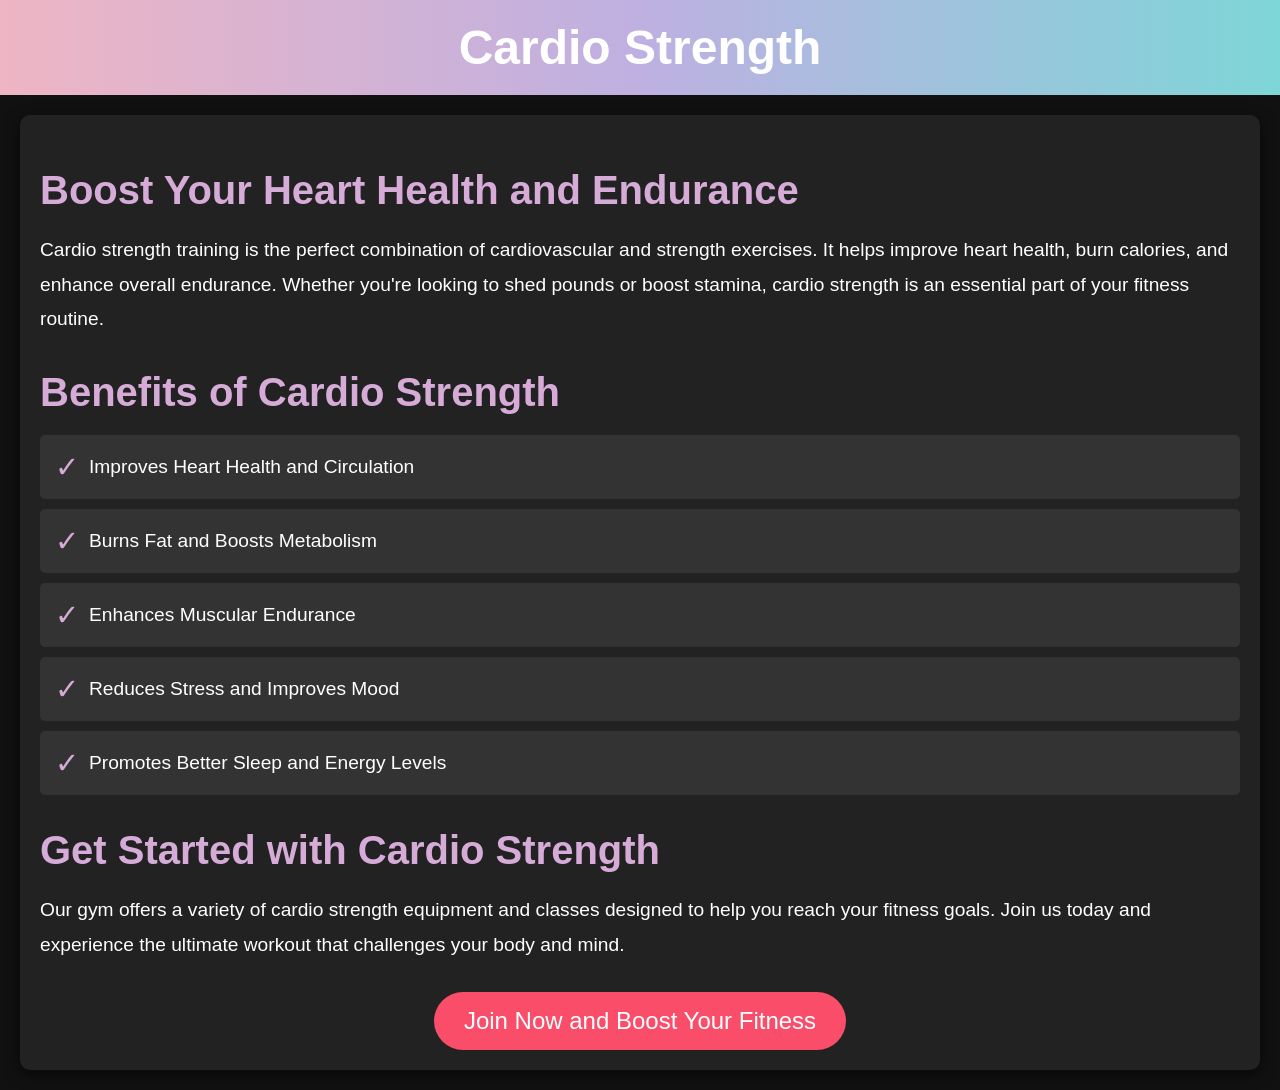
<file: Fitness_Point_28-09-24-main/cardio.html>
<!DOCTYPE html>
<html lang="en">
<head>
    <meta charset="UTF-8">
    <meta name="viewport" content="width=device-width, initial-scale=1.0">
    <title>Cardio Strength | Gym Zone</title>
    <style>
        /* General Styles */
        body {
            font-family: 'Roboto', sans-serif;
            margin: 0;
            padding: 0;
            background-color: #111;
            color: #fff;
        }

        header {
            background: linear-gradient(to right, #eeb5c4, #beb0e1, #7ed6d8);
            padding: 20px 0;
            text-align: center;
        }

        header h1 {
            font-size: 3em;
            margin: 0;
            color: #ffffff;
        }

        .content {
            max-width: 1200px;
            margin: 20px auto;
            padding: 20px;
            background-color: #222;
            border-radius: 10px;
            box-shadow: 0 4px 15px rgba(0, 0, 0, 0.6);
        }

        .content h2 {
            font-size: 2.5em;
            color: #d6abd8;
            margin-bottom: 20px;
        }

        .content p {
            line-height: 1.8;
            font-size: 1.2em;
            margin-bottom: 20px;
        }

        .benefits-list {
            list-style-type: none;
            padding: 0;
        }

        .benefits-list li {
            background-color: #333;
            margin-bottom: 10px;
            padding: 15px;
            border-radius: 5px;
            display: flex;
            align-items: center;
            font-size: 1.2em;
        }

        .benefits-list li span {
            font-size: 1.5em;
            color: #d6abd8;
            margin-right: 10px;
        }

        .cta {
            text-align: center;
            margin-top: 30px;
        }

        .cta a {
            display: inline-block;
            text-decoration: none;
            background-color: #f94d6a;
            color: #fff;
            padding: 15px 30px;
            border-radius: 50px;
            font-size: 1.5em;
            transition: all 0.3s ease;
        }

        .cta a:hover {
            background-color: #ff6b6b;
        }

        @media (max-width: 768px) {
            .content {
                padding: 15px;
            }

            header h1 {
                font-size: 2em;
            }
        }
    </style>
</head>
<body>
    <header>
        <h1>Cardio Strength</h1>
    </header>

    <div class="content">
        <h2>Boost Your Heart Health and Endurance</h2>
        <p>Cardio strength training is the perfect combination of cardiovascular and strength exercises. It helps improve heart health, burn calories, and enhance overall endurance. Whether you're looking to shed pounds or boost stamina, cardio strength is an essential part of your fitness routine.</p>

        <h2>Benefits of Cardio Strength</h2>
        <ul class="benefits-list">
            <li><span>&#10003;</span> Improves Heart Health and Circulation</li>
            <li><span>&#10003;</span> Burns Fat and Boosts Metabolism</li>
            <li><span>&#10003;</span> Enhances Muscular Endurance</li>
            <li><span>&#10003;</span> Reduces Stress and Improves Mood</li>
            <li><span>&#10003;</span> Promotes Better Sleep and Energy Levels</li>
        </ul>

        <h2>Get Started with Cardio Strength</h2>
        <p>Our gym offers a variety of cardio strength equipment and classes designed to help you reach your fitness goals. Join us today and experience the ultimate workout that challenges your body and mind.</p>

        <div class="cta">
            <a href="index.html">Join Now and Boost Your Fitness</a>
        </div>
    </div>
</body>
</html>
</file>
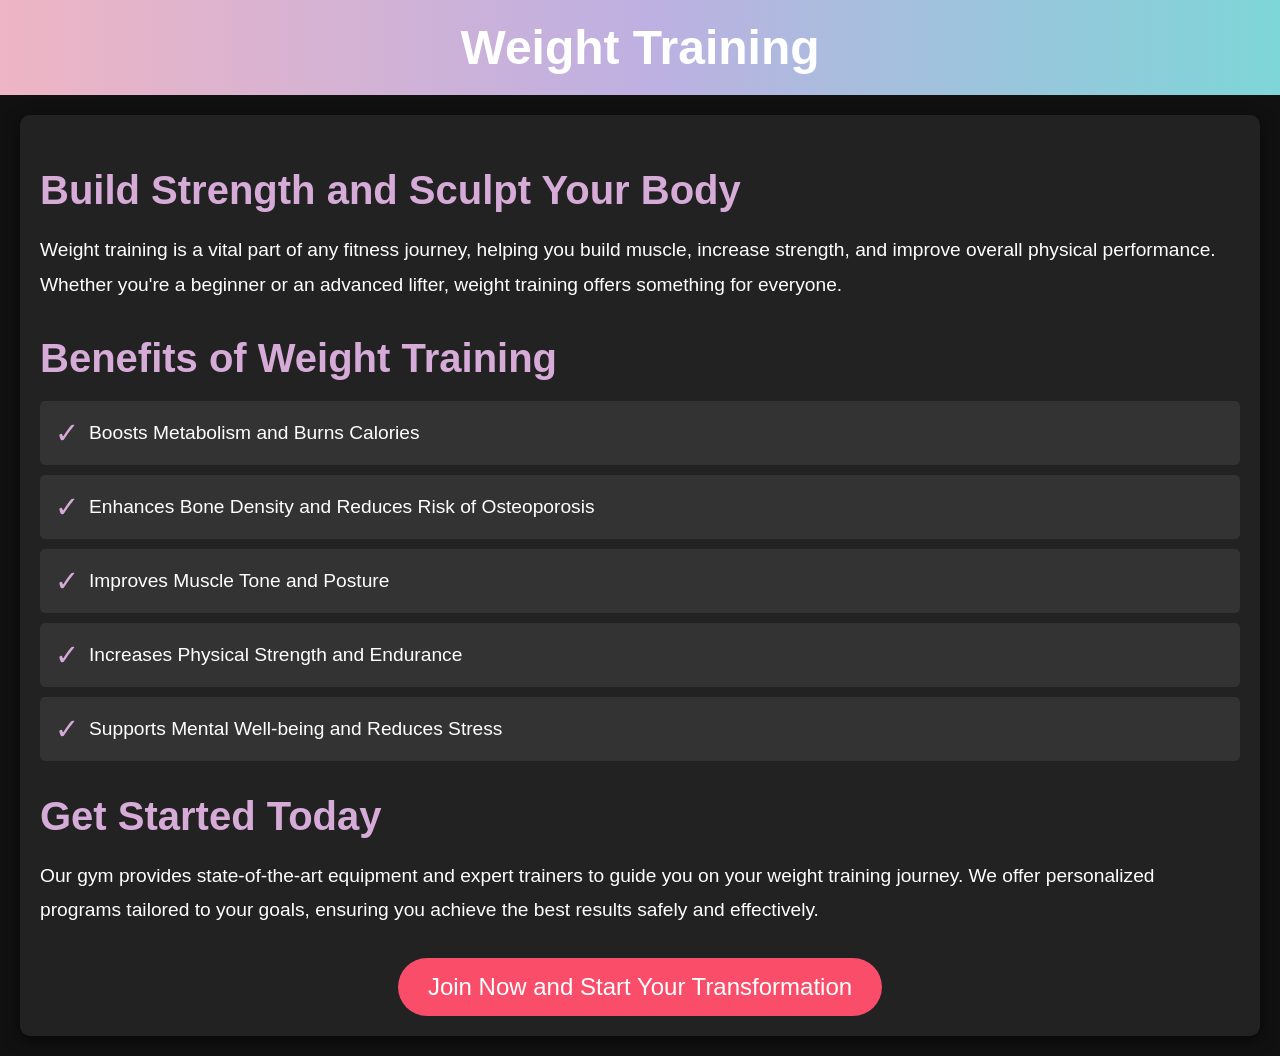
<file: Fitness_Point_28-09-24-main/weight_training.html>
<!DOCTYPE html>
<html lang="en">
<head>
    <meta charset="UTF-8">
    <meta name="viewport" content="width=device-width, initial-scale=1.0">
    <title>Weight Training | Gym Zone</title>
    <style>
        /* General Styles */
        body {
            font-family: 'Roboto', sans-serif;
            margin: 0;
            padding: 0;
            background-color: #111;
            color: #fff;
        }

        header {
            background: linear-gradient(to right, #eeb5c4, #beb0e1, #7ed6d8);
            padding: 20px 0;
            text-align: center;
        }

        header h1 {
            font-size: 3em;
            margin: 0;
            color:#ffffff;
        }

        .content {
            max-width: 1200px;
            margin: 20px auto;
            padding: 20px;
            background-color: #222;
            border-radius: 10px;
            box-shadow: 0 4px 15px rgba(0, 0, 0, 0.6);
        }

        .content h2 {
            font-size: 2.5em;
            color:#d6abd8;

            margin-bottom: 20px;
        }

        .content p {
            line-height: 1.8;
            font-size: 1.2em;
            margin-bottom: 20px;
        }

        .benefits-list {
            list-style-type: none;
            padding: 0;
        }

        .benefits-list li {
            background-color: #333;
            margin-bottom: 10px;
            padding: 15px;
            border-radius: 5px;
            display: flex;
            align-items: center;
            font-size: 1.2em;
        }

        .benefits-list li span {
            font-size: 1.5em;
            color: #d6abd8;
            margin-right: 10px;
        }

        .cta {
            text-align: center;
            margin-top: 30px;
        }

        .cta a {
            display: inline-block;
            text-decoration: none;
            background-color: #f94d6a;
            color: #fff;
            padding: 15px 30px;
            border-radius: 50px;
            font-size: 1.5em;
            transition: all 0.3s ease;
        }

        .cta a:hover {
            background-color: #ff6b6b;
        }

        @media (max-width: 768px) {
            .content {
                padding: 15px;
            }

            header h1 {
                font-size: 2em;
            }
        }
    </style>
</head>
<body>
    <header>
        <h1>Weight Training</h1>
    </header>

    <div class="content">
        <h2>Build Strength and Sculpt Your Body</h2>
        <p>Weight training is a vital part of any fitness journey, helping you build muscle, increase strength, and improve overall physical performance. Whether you're a beginner or an advanced lifter, weight training offers something for everyone.</p>

        <h2>Benefits of Weight Training</h2>
        <ul class="benefits-list">
            <li><span>&#10003;</span> Boosts Metabolism and Burns Calories</li>
            <li><span>&#10003;</span> Enhances Bone Density and Reduces Risk of Osteoporosis</li>
            <li><span>&#10003;</span> Improves Muscle Tone and Posture</li>
            <li><span>&#10003;</span> Increases Physical Strength and Endurance</li>
            <li><span>&#10003;</span> Supports Mental Well-being and Reduces Stress</li>
        </ul>

        <h2>Get Started Today</h2>
        <p>Our gym provides state-of-the-art equipment and expert trainers to guide you on your weight training journey. We offer personalized programs tailored to your goals, ensuring you achieve the best results safely and effectively.</p>

        <div class="cta">
            <a href="index.html">Join Now and Start Your Transformation</a>
        </div>
    </div>
</body>
</html>
</file>
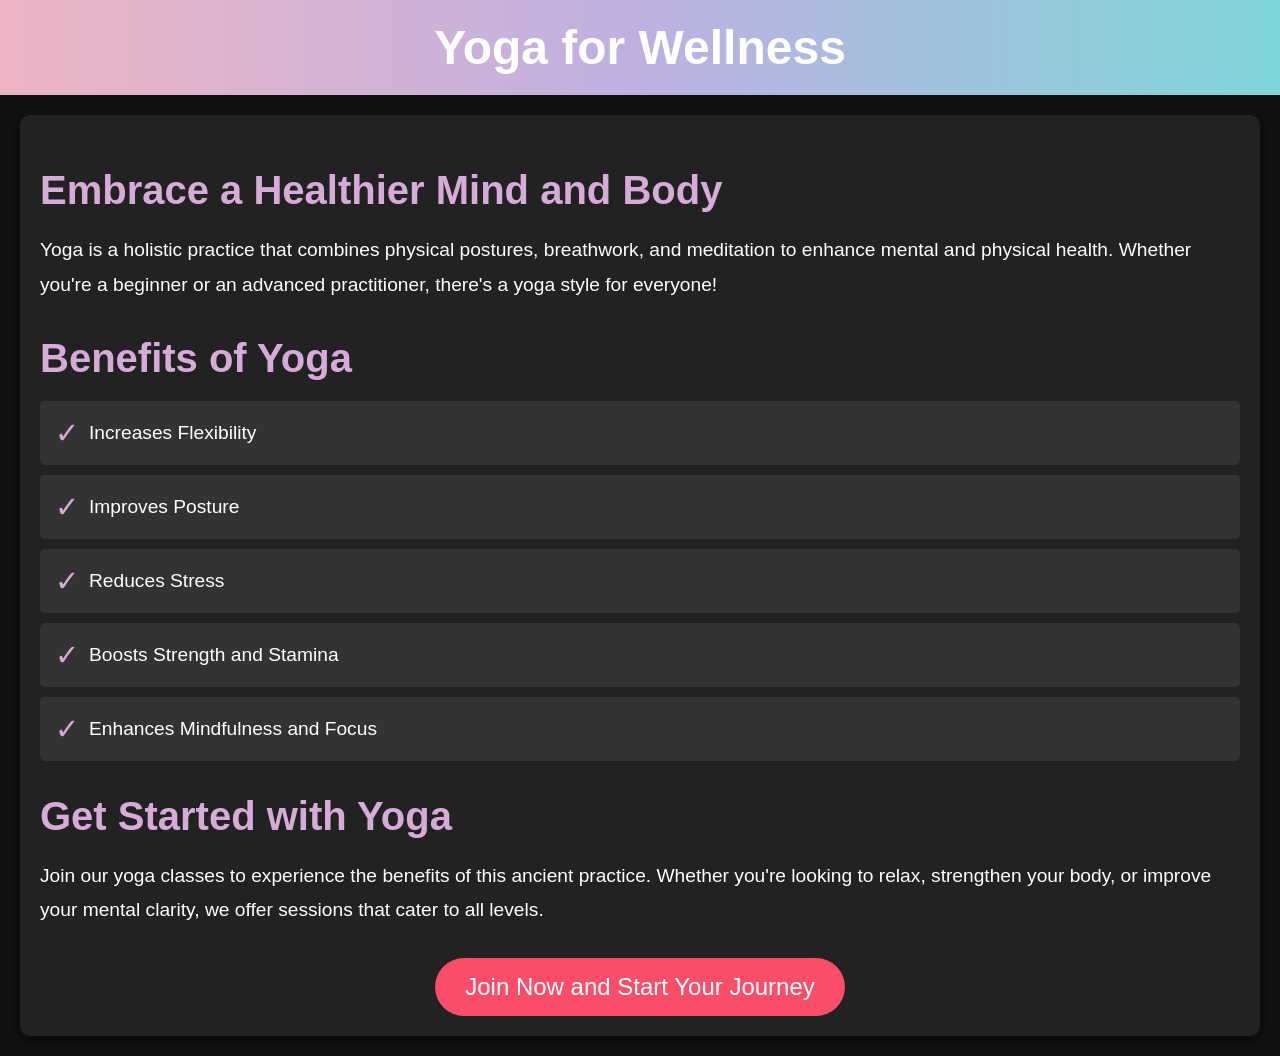
<file: Fitness_Point_28-09-24-main/yoga.html>
<!DOCTYPE html>
<html lang="en">
<head>
    <meta charset="UTF-8">
    <meta name="viewport" content="width=device-width, initial-scale=1.0">
    <title>Yoga for Wellness</title>
    <style>
        /* General Styles */
        body {
            font-family: 'Roboto', sans-serif;
            margin: 0;
            padding: 0;
            background-color: #111;
            color: #fff;
        }

        header {
            background: linear-gradient(to right, #eeb5c4, #beb0e1, #7ed6d8);
            padding: 20px 0;
            text-align: center;
        }

        header h1 {
            font-size: 3em;
            margin: 0;
            color: #ffffff;
        }

        .content {
            max-width: 1200px;
            margin: 20px auto;
            padding: 20px;
            background-color: #222;
            border-radius: 10px;
            box-shadow: 0 4px 15px rgba(0, 0, 0, 0.6);
        }

        .content h2 {
            font-size: 2.5em;
            color: #d6abd8;
            margin-bottom: 20px;
        }

        .content p {
            line-height: 1.8;
            font-size: 1.2em;
            margin-bottom: 20px;
        }

        .benefits-list {
            list-style-type: none;
            padding: 0;
        }

        .benefits-list li {
            background-color: #333;
            margin-bottom: 10px;
            padding: 15px;
            border-radius: 5px;
            display: flex;
            align-items: center;
            font-size: 1.2em;
        }

        .benefits-list li span {
            font-size: 1.5em;
            color: #d6abd8;
            margin-right: 10px;
        }

        .cta {
            text-align: center;
            margin-top: 30px;
        }

        .cta a {
            display: inline-block;
            text-decoration: none;
            background-color: #f94d6a;
            color: #fff;
            padding: 15px 30px;
            border-radius: 50px;
            font-size: 1.5em;
            transition: all 0.3s ease;
        }

        .cta a:hover {
            background-color: #ff6b6b;
        }

        @media (max-width: 768px) {
            .content {
                padding: 15px;
            }

            header h1 {
                font-size: 2em;
            }
        }
    </style>
</head>
<body>
    <header>
        <h1>Yoga for Wellness</h1>
    </header>

    <div class="content">
        <h2>Embrace a Healthier Mind and Body</h2>
        <p>Yoga is a holistic practice that combines physical postures, breathwork, and meditation to enhance mental and physical health. Whether you're a beginner or an advanced practitioner, there's a yoga style for everyone!</p>

        <h2>Benefits of Yoga</h2>
        <ul class="benefits-list">
            <li><span>&#10003;</span> Increases Flexibility</li>
            <li><span>&#10003;</span> Improves Posture</li>
            <li><span>&#10003;</span> Reduces Stress</li>
            <li><span>&#10003;</span> Boosts Strength and Stamina</li>
            <li><span>&#10003;</span> Enhances Mindfulness and Focus</li>
        </ul>

        <h2>Get Started with Yoga</h2>
        <p>Join our yoga classes to experience the benefits of this ancient practice. Whether you're looking to relax, strengthen your body, or improve your mental clarity, we offer sessions that cater to all levels.</p>

        <div class="cta">
            <a href="index.html">Join Now and Start Your Journey</a>
        </div>
    </div>
</body>
</html>
</file>
